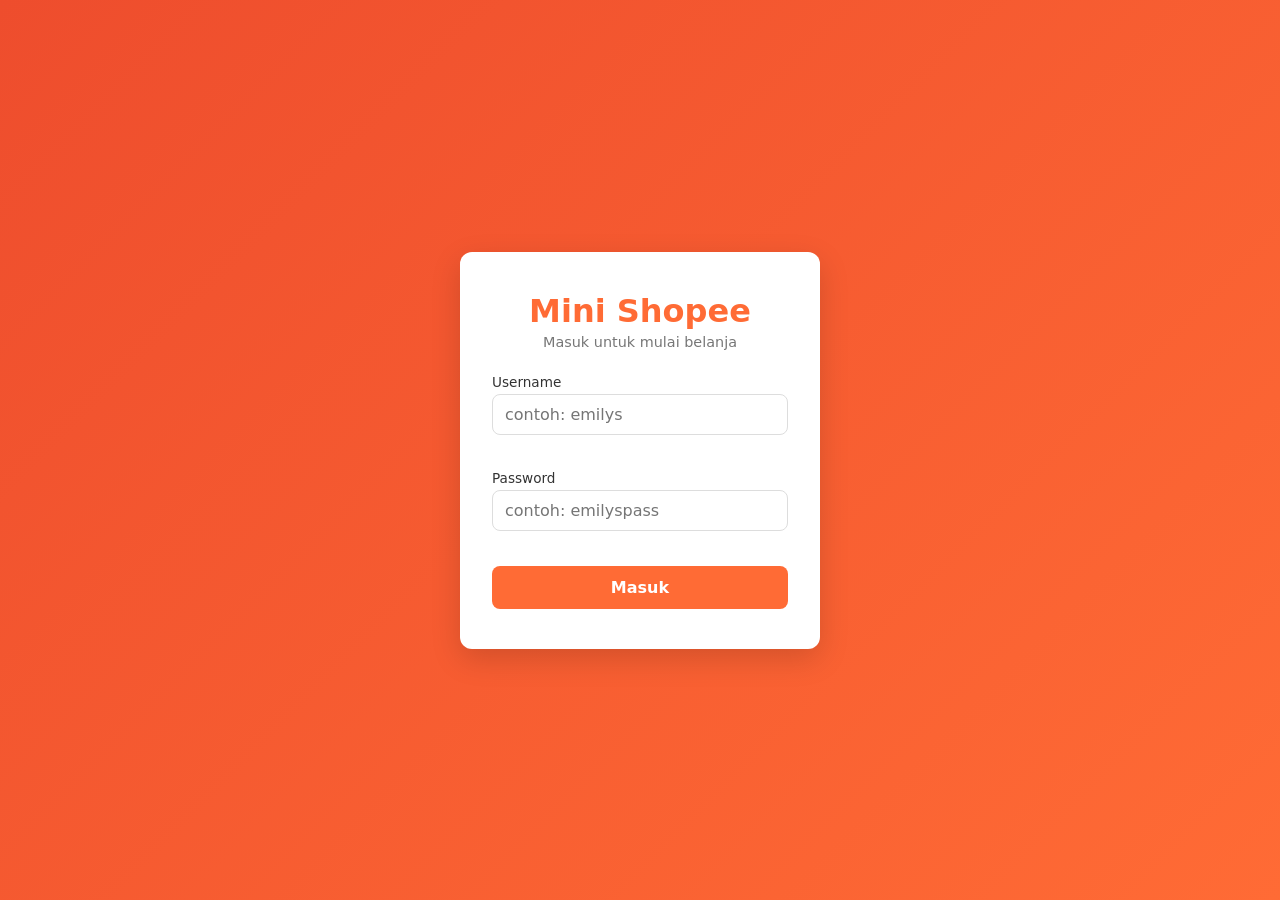
<file: index.html>
<!DOCTYPE html>
<html lang="id">
<head>
  <meta charset="UTF-8" />
  <meta name="viewport" content="width=device-width, initial-scale=1.0" />
  <title>ShopeeLite - Katalog Produk Praktikum</title>

  <!-- CSS Murni (Native, Flat ShopeeLite Theme, No Gradient) -->
  <link rel="stylesheet" href="css/global.css" />
  <link rel="stylesheet" href="css/catalog.css" />
  <link rel="stylesheet" href="css/modal.css" />

  <!-- JavaScript Eksternal Wajib Memakai Atribut defer -->
  <script src="js/auth.js" defer></script>
  <script src="js/cart.js" defer></script>
  <script src="js/modal.js" defer></script>
  <script src="js/catalog.js" defer></script>
</head>
<body>

  <!-- ========================================================================
       NAVBAR UTAMA SHOPEE (Search di Dalam Header, Vector SVG, Flat Solid Orange)
       ======================================================================== -->
  <header class="shopee-navbar">
    <div class="container">
      
      <!-- Baris utama navbar: Logo, Search Bar, Cart, User Avatar Dropdown -->
      <div class="navbar-main">
        
        <!-- 1. Logo Shopee (Vector SVG Bag + Text) -->
        <a href="index.html" class="shopee-logo" title="ShopeeLite">
          <svg class="shopee-bag-svg" viewBox="0 0 36 36" fill="none" xmlns="http://www.w3.org/2000/svg" aria-label="Shopee Logo">
            <rect x="4" y="10" width="28" height="24" rx="3" fill="#ffffff"/>
            <path d="M12 10V8C12 4.68629 14.6863 2 18 2C21.3137 2 24 4.68629 24 8V10" stroke="#ffffff" stroke-width="2.8" stroke-linecap="round"/>
            <path d="M22 19.5C22 18.1 20.8 17 19.4 17H16.6C15.2 17 14 18.1 14 19.5C14 20.9 15.2 22 16.6 22H19.4C20.8 22 22 23.1 22 24.5C22 25.9 20.8 27 19.4 27H16.6C15.2 27 14 25.9 14 24.5" stroke="#ee4d2d" stroke-width="2.2" stroke-linecap="round" stroke-linejoin="round"/>
          </svg>
          <span class="shopee-logo-text">Shopee</span>
          <span class="shopee-logo-tag">Lite</span>
        </a>

        <!-- 2. Search Bar di Dalam Header (Sesuai Referensi Gambar Shopee) -->
        <div class="header-search-wrapper">
          <div class="shopee-search-bar">
            <input
              type="text"
              id="searchInput"
              class="shopee-search-input"
              placeholder="Daftar & Dapatkan Promo Menarik di ShopeeLite..."
              autocomplete="off"
            />
            <button type="button" class="shopee-search-btn" id="btnSearch" title="Cari Produk">
              <svg class="icon-svg-search" viewBox="0 0 24 24" fill="none" stroke="currentColor" stroke-width="2.5" stroke-linecap="round" stroke-linejoin="round">
                <circle cx="11" cy="11" r="7"/>
                <line x1="21" y1="21" x2="16.65" y2="16.65"/>
              </svg>
            </button>
          </div>
        </div>

        <!-- 3. Aksi Kanan: Cart Icon & User Avatar Lingkaran dengan Dropdown -->
        <div class="nav-right-actions">
          
          <!-- Icon Keranjang Belanja dengan Badge Counter -->
          <a href="cart.html" class="nav-cart-icon-btn" id="navCartLink" title="Keranjang Belanja">
            <svg class="icon-svg-cart" viewBox="0 0 24 24" fill="none" stroke="currentColor" stroke-width="2" stroke-linecap="round" stroke-linejoin="round">
              <circle cx="9" cy="21" r="1.5" fill="currentColor"/>
              <circle cx="20" cy="21" r="1.5" fill="currentColor"/>
              <path d="M1 1h4l2.68 13.39a2 2 0 0 0 2 1.61h9.72a2 2 0 0 0 2-1.61L23 6H6"/>
            </svg>
            <span class="cart-count-badge" id="navbarCartBadge">0</span>
          </a>

          <!-- User Avatar Bulat di Kanan Sendiri dengan Dropdown -->
          <div class="user-profile-menu" id="userMenuWrapper">
            <button type="button" class="user-avatar-circle" id="userAvatarBtn" title="Menu Pengguna" aria-label="Menu Pengguna">
              <svg class="icon-svg-avatar" viewBox="0 0 24 24" fill="currentColor">
                <path d="M12 12c2.7 0 4.8-2.1 4.8-4.8S14.7 2.4 12 2.4 7.2 4.5 7.2 7.2 9.3 12 12 12zm0 2.4c-3.2 0-9.6 1.6-9.6 4.8v2.4h19.2v-2.4c0-3.2-6.4-4.8-9.6-4.8z"/>
              </svg>
            </button>

            <!-- Dropdown Menu Pengguna (Berisi Info User, Keranjang & Logout) -->
            <div class="user-dropdown-card" id="userDropdownCard">
              <div class="user-dropdown-header">
                <span class="dropdown-greeting-label">Selamat Datang,</span>
                <span class="dropdown-username" id="navbarUserName">Pengguna</span>
              </div>
              <div class="user-dropdown-divider"></div>
              
              <!-- Link ke Keranjang Belanja -->
              <a href="cart.html" class="dropdown-item-link">
                <svg class="icon-dropdown" viewBox="0 0 24 24" fill="none" stroke="currentColor" stroke-width="2" stroke-linecap="round" stroke-linejoin="round">
                  <circle cx="9" cy="21" r="1"/>
                  <circle cx="20" cy="21" r="1"/>
                  <path d="M1 1h4l2.68 13.39a2 2 0 0 0 2 1.61h9.72a2 2 0 0 0 2-1.61L23 6H6"/>
                </svg>
                <span>Keranjang Belanja</span>
              </a>

              <!-- Tombol Logout -->
              <button type="button" class="dropdown-item-btn" id="btnLogout">
                <svg class="icon-dropdown" viewBox="0 0 24 24" fill="none" stroke="currentColor" stroke-width="2" stroke-linecap="round" stroke-linejoin="round">
                  <path d="M9 21H5a2 2 0 0 1-2-2V5a2 2 0 0 1 2-2h4"/>
                  <polyline points="16 17 21 12 16 7"/>
                  <line x1="21" y1="12" x2="9" y2="12"/>
                </svg>
                <span>Keluar (Logout)</span>
              </button>
            </div>
          </div>

        </div>

      </div>
    </div>
  </header>

  <!-- ========================================================================
       BARIS KONTROL FILTER & SORTING (Functional Programming)
       ======================================================================== -->
  <section class="catalog-filter-bar">
    <div class="container">
      <div class="filter-bar-content">
        
        <!-- Filter Kategori -->
        <div class="filter-left">
          <span class="filter-title">Kategori:</span>
          <select id="categoryFilter" class="shopee-select" aria-label="Filter Kategori">
            <option value="all">Semua Kategori</option>
          </select>
        </div>

        <!-- Sorting Produk -->
        <div class="filter-right">
          <span class="filter-title">Urutkan:</span>
          <select id="sortFilter" class="shopee-select" aria-label="Urutan Produk">
            <option value="default">Terkait / Rekomendasi</option>
            <option value="price-asc">Harga: Termurah</option>
            <option value="price-desc">Harga: Termahal</option>
            <option value="rating-desc">Rating: Tertinggi</option>
            <option value="rating-asc">Rating: Terendah</option>
          </select>
        </div>

      </div>
    </div>
  </section>

  <!-- ========================================================================
       KONTEN KATALOG PRODUK UTAMA (Tanggung Jawab: Anggota 2)
       ======================================================================== -->
  <main class="container" style="flex: 1;">

    <!-- Indikator Loading State Visual -->
    <div id="catalogLoading" class="catalog-status-box">
      <div class="shopee-spinner"></div>
      <p>Mengambil data produk dari ShopeeLite API...</p>
    </div>

    <!-- Global Visual Error Handling jika Fetch API Gagal -->
    <div id="catalogError" class="catalog-error-box hidden">
      <h3>
        <svg viewBox="0 0 24 24" fill="none" stroke="currentColor" stroke-width="2" width="20" height="20">
          <circle cx="12" cy="12" r="10"/>
          <line x1="12" y1="8" x2="12" y2="12"/>
          <line x1="12" y1="16" x2="12.01" y2="16"/>
        </svg>
        Gagal Terhubung ke API Produk
      </h3>
      <p id="catalogErrorMessage">Terjadi kesalahan pada koneksi jaringan atau server.</p>
      <button type="button" class="btn btn-shopee-orange" onclick="location.reload()">
        Coba Muat Ulang
      </button>
    </div>

    <!-- Empty State jika Produk Tidak Ditemukan -->
    <div id="catalogEmpty" class="empty-results-box hidden">
      <div class="empty-results-icon-wrap">
        <svg class="icon-empty-svg" viewBox="0 0 24 24" fill="none" stroke="currentColor" stroke-width="2">
          <circle cx="11" cy="11" r="8"/>
          <line x1="21" y1="21" x2="16.65" y2="16.65"/>
          <line x1="8" y1="11" x2="14" y2="11"/>
        </svg>
      </div>
      <h4>Tidak ada produk yang cocok</h4>
      <p>Coba gunakan kata kunci pencarian lain atau pilih kategori yang berbeda.</p>
    </div>

    <!-- Grid Kartu Produk (Render Dinamis oleh catalog.js) -->
    <div id="productGrid" class="product-grid">
      <!-- Kartu-kartu produk dirender secara dinamis di sini -->
    </div>

    <!-- Tombol Load More / Pagination dengan Array Slicing -->
    <div id="loadMoreSection" class="load-more-section hidden">
      <div>
        <button type="button" id="btnLoadMore" class="btn-load-more">
          Muat Lebih Banyak
        </button>
        <p id="loadMoreInfo" class="load-more-info"></p>
      </div>
    </div>

  </main>

  <!-- ========================================================================
       MODAL DETAIL PRODUK (Placeholder untuk Anggota 3 - Event Delegation)
       ======================================================================== -->
  <div id="productDetailModal" class="modal-overlay" role="dialog" aria-modal="true">
    <div class="modal-card">
      <button type="button" class="modal-close-icon" id="modalCloseBtn" aria-label="Tutup">
        &times;
      </button>

      <div class="modal-grid">
        <div class="modal-img-area">
          <img id="modalImg" class="modal-product-img" src="" alt="Detail Produk" />
        </div>

        <div class="modal-info-area">
          <span id="modalCategory" class="modal-badge-cat">Kategori</span>
          <h2 id="modalTitle" class="modal-name">Nama Produk</h2>
          <span id="modalBrand" class="modal-brand-text">Brand</span>

          <div class="modal-price-box">
            <span class="currency-symbol">Rp</span>
            <span id="modalPrice" class="modal-price-val">0</span>
          </div>

          <div id="modalStock" class="modal-stock-text">Stok tersedia: -</div>
          <p id="modalDesc" class="modal-description">Deskripsi lengkap produk.</p>

          <button type="button" id="modalAddToCartBtn" class="btn btn-shopee-orange" style="width: 100%; padding: 10px;">
            Masukkan ke Keranjang
          </button>
        </div>
      </div>
    </div>
  </div>

  <!-- Footer ShopeeLite -->
  <footer class="shopee-footer">
    <div class="container">
      <p>&copy; 2026 ShopeeLite - Tugas Praktikum Pemrograman Web Modul 2 (Native Front-End)</p>
    </div>
  </footer>

</body>
</html>
</file>
<file: css/global.css>
/* ==========================================================================
   GLOBAL CSS - SHOPEE LITE THEME (FLAT & CLEAN, TANPA GRADIEN)
   Warna Utama: Oranye Shopee (#ee4d2d)
   ========================================================================== */

:root {
  /* Palet Warna ShopeeLite (Murni Flat Solid) */
  --shopee-orange: #ee4d2d;
  --shopee-orange-hover: #d73211;
  --shopee-orange-light: #feeeea;
  --shopee-bg: #f5f5f5;
  --shopee-card: #ffffff;
  --shopee-border: #e8e8e8;
  --shopee-text: #222222;
  --shopee-muted: #757575;
  --shopee-price: #ee4d2d;
  --shopee-rating: #ffb800;
  --shopee-green: #26aa99;
  --shopee-red: #ff424f;

  /* Font & Radius */
  --font-base: -apple-system, BlinkMacSystemFont, "Segoe UI", Roboto, Helvetica, Arial, sans-serif;
  --radius-sm: 2px;
  --radius-md: 4px;
}

* {
  margin: 0;
  padding: 0;
  box-sizing: border-box;
}

body {
  font-family: var(--font-base);
  background-color: var(--shopee-bg);
  color: var(--shopee-text);
  line-height: 1.4;
  min-height: 100vh;
  display: flex;
  flex-direction: column;
}

.container {
  width: 100%;
  max-width: 1200px;
  margin: 0 auto;
  padding: 0 16px;
}

.sr-only {
  position: absolute;
  width: 1px;
  height: 1px;
  padding: 0;
  margin: -1px;
  overflow: hidden;
  clip: rect(0, 0, 0, 0);
  border: 0;
}

/* ==========================================================================
   NAVBAR UTAMA ALA SHOPEE (Solid Oranye #ee4d2d, Search di Dalam Header)
   ========================================================================== */
.shopee-navbar {
  background-color: var(--shopee-orange);
  position: sticky;
  top: 0;
  z-index: 100;
  box-shadow: 0 2px 4px rgba(0, 0, 0, 0.08);
}

.navbar-top {
  display: flex;
  justify-content: flex-end;
  align-items: center;
  gap: 12px;
  padding: 6px 0;
  font-size: 0.78rem;
  color: #ffffff;
  opacity: 0.9;
}

.navbar-top span {
  color: #ffffff;
}

.navbar-main {
  display: flex;
  align-items: center;
  justify-content: space-between;
  gap: 24px;
  padding: 10px 0 14px 0;
}

/* 1. Logo Shopee (Vector SVG Bag + Text) */
.shopee-logo {
  display: flex;
  align-items: center;
  gap: 8px;
  color: #ffffff;
  text-decoration: none;
  font-size: 1.5rem;
  font-weight: 700;
  letter-spacing: -0.5px;
  white-space: nowrap;
}

.shopee-bag-svg {
  width: 38px;
  height: 38px;
  flex-shrink: 0;
}

.shopee-logo-text {
  font-size: 1.6rem;
  font-weight: 700;
  color: #ffffff;
}

.shopee-logo-tag {
  background-color: #ffffff;
  color: var(--shopee-orange);
  font-size: 0.72rem;
  font-weight: 800;
  padding: 2px 6px;
  border-radius: var(--radius-sm);
  text-transform: uppercase;
  margin-left: 2px;
}

/* 2. Header Search Wrapper di dalam Navbar */
.header-search-wrapper {
  flex: 1;
  max-width: 680px;
  display: flex;
  flex-direction: column;
  gap: 6px;
}

.shopee-search-bar {
  display: flex;
  width: 100%;
  background-color: #ffffff;
  border-radius: var(--radius-sm);
  overflow: hidden;
  box-shadow: 0 1px 2px rgba(0, 0, 0, 0.1);
  padding: 3px;
}

.shopee-search-input {
  flex: 1;
  border: none;
  padding: 8px 14px;
  font-size: 0.92rem;
  font-family: inherit;
  outline: none;
  color: var(--shopee-text);
  background-color: #ffffff;
}

.shopee-search-input::placeholder {
  color: #999999;
  font-size: 0.88rem;
}

.shopee-search-btn {
  background-color: var(--shopee-orange);
  color: #ffffff;
  border: none;
  width: 56px;
  border-radius: var(--radius-sm);
  cursor: pointer;
  display: flex;
  align-items: center;
  justify-content: center;
  transition: background-color 0.15s ease;
}

.shopee-search-btn:hover {
  background-color: var(--shopee-orange-hover);
}

.icon-svg-search {
  width: 18px;
  height: 18px;
}

/* Tag Kata Kunci Populer di Bawah Search Bar */
.search-keywords-row {
  display: flex;
  align-items: center;
  gap: 12px;
  overflow-x: auto;
  white-space: nowrap;
  scrollbar-width: none;
}

.search-keywords-row::-webkit-scrollbar {
  display: none;
}

.keyword-tag {
  color: #ffffff;
  font-size: 0.75rem;
  cursor: pointer;
  opacity: 0.9;
  transition: opacity 0.15s ease;
  text-transform: capitalize;
}

.keyword-tag:hover {
  opacity: 1;
  text-decoration: underline;
}

/* 3. Aksi Kanan: Cart Icon & User Avatar Lingkaran */
.nav-right-actions {
  display: flex;
  align-items: center;
  gap: 20px;
}

/* Icon Keranjang Belanja */
.nav-cart-icon-btn {
  position: relative;
  display: flex;
  align-items: center;
  justify-content: center;
  color: #ffffff;
  text-decoration: none;
  padding: 6px;
  border-radius: 50%;
  transition: transform 0.15s ease, background-color 0.15s ease;
}

.nav-cart-icon-btn:hover {
  transform: scale(1.06);
  background-color: rgba(255, 255, 255, 0.12);
}

.icon-svg-cart {
  width: 26px;
  height: 26px;
}

.cart-count-badge {
  position: absolute;
  top: -4px;
  right: -8px;
  background-color: #ffffff;
  color: var(--shopee-orange);
  font-size: 0.72rem;
  font-weight: 800;
  padding: 1px 6px;
  border-radius: 10px;
  min-width: 18px;
  text-align: center;
  box-shadow: 0 1px 3px rgba(0, 0, 0, 0.2);
}

/* User Avatar Bulat di Kanan Sendiri */
.user-profile-menu {
  position: relative;
}

.user-avatar-circle {
  width: 38px;
  height: 38px;
  border-radius: 50%;
  background-color: #ffffff;
  color: var(--shopee-orange);
  border: 2px solid rgba(255, 255, 255, 0.6);
  display: flex;
  align-items: center;
  justify-content: center;
  cursor: pointer;
  transition: transform 0.15s ease, box-shadow 0.15s ease;
}

.user-avatar-circle:hover {
  transform: scale(1.05);
  box-shadow: 0 2px 8px rgba(0, 0, 0, 0.15);
}

.icon-svg-avatar {
  width: 22px;
  height: 22px;
}

/* Dropdown Menu Pengguna */
.user-dropdown-card {
  position: absolute;
  top: calc(100% + 10px);
  right: 0;
  width: 220px;
  background-color: #ffffff;
  border: 1px solid var(--shopee-border);
  border-radius: var(--radius-sm);
  box-shadow: 0 4px 16px rgba(0, 0, 0, 0.12);
  padding: 8px 0;
  display: none;
  z-index: 200;
}

/* Muncul saat hover menu atau class active */
.user-profile-menu:hover .user-dropdown-card,
.user-profile-menu.active .user-dropdown-card {
  display: block;
}

.user-dropdown-header {
  padding: 10px 16px 8px 16px;
  display: flex;
  flex-direction: column;
}

.dropdown-greeting-label {
  font-size: 0.75rem;
  color: var(--shopee-muted);
}

.dropdown-username {
  font-size: 0.95rem;
  font-weight: 700;
  color: var(--shopee-orange);
  overflow: hidden;
  text-overflow: ellipsis;
  white-space: nowrap;
}

.user-dropdown-divider {
  height: 1px;
  background-color: var(--shopee-border);
  margin: 6px 0;
}

.dropdown-item-link,
.dropdown-item-btn {
  display: flex;
  align-items: center;
  gap: 10px;
  width: 100%;
  padding: 10px 16px;
  font-size: 0.88rem;
  color: var(--shopee-text);
  text-decoration: none;
  background: transparent;
  border: none;
  cursor: pointer;
  font-family: inherit;
  text-align: left;
  transition: background-color 0.15s ease, color 0.15s ease;
}

.dropdown-item-link:hover,
.dropdown-item-btn:hover {
  background-color: #fafafa;
  color: var(--shopee-orange);
}

.icon-dropdown {
  width: 18px;
  height: 18px;
  color: var(--shopee-muted);
  flex-shrink: 0;
}

.dropdown-item-link:hover .icon-dropdown,
.dropdown-item-btn:hover .icon-dropdown {
  color: var(--shopee-orange);
}

/* ==========================================================================
   TOMBOL & KOMPONEN GLOBAL
   ========================================================================== */
.btn {
  display: inline-flex;
  align-items: center;
  justify-content: center;
  gap: 6px;
  padding: 8px 16px;
  border-radius: var(--radius-sm);
  font-size: 0.9rem;
  font-weight: 500;
  cursor: pointer;
  text-decoration: none;
  border: 1px solid transparent;
  transition: background-color 0.15s ease, border-color 0.15s ease;
}

.btn-shopee-orange {
  background-color: var(--shopee-orange);
  color: #ffffff;
  border-color: var(--shopee-orange);
}

.btn-shopee-orange:hover {
  background-color: var(--shopee-orange-hover);
  border-color: var(--shopee-orange-hover);
}

.btn-shopee-outline {
  background-color: #ffffff;
  color: var(--shopee-orange);
  border-color: var(--shopee-orange);
}

.btn-shopee-outline:hover {
  background-color: var(--shopee-orange-light);
}

.btn-white {
  background-color: #ffffff;
  color: var(--shopee-text);
  border-color: var(--shopee-border);
}

.btn-white:hover {
  background-color: #f8f8f8;
}

/* Spinner Indikator Loading */
.shopee-spinner {
  width: 26px;
  height: 26px;
  border: 3px solid rgba(0, 0, 0, 0.1);
  border-top-color: var(--shopee-orange);
  border-radius: 50%;
  animation: spin 0.7s linear infinite;
  display: inline-block;
}

@keyframes spin {
  to {
    transform: rotate(360deg);
  }
}

.hidden {
  display: none !important;
}

/* Footer Sederhana */
.shopee-footer {
  margin-top: auto;
  background-color: #ffffff;
  border-top: 1px solid var(--shopee-border);
  padding: 24px 0;
  text-align: center;
  font-size: 0.8rem;
  color: var(--shopee-muted);
}


@media (max-width: 768px) {
  .navbar-main {
    flex-wrap: wrap;
    gap: 12px;
    padding: 10px 0;
  }

  .shopee-logo-text {
    font-size: 1.25rem;
  }

  .shopee-bag-svg {
    width: 30px;
    height: 30px;
  }

  .shopee-logo-tag {
    font-size: 0.62rem;
  }


  .header-search-wrapper {
    order: 3;
    flex-basis: 100%;
    max-width: 100%;
  }

  .search-keywords-row {
    display: none; 
  }

  .nav-right-actions {
    gap: 12px;
  }

  .icon-svg-cart {
    width: 22px;
    height: 22px;
  }

  .user-avatar-circle {
    width: 32px;
    height: 32px;
  }

  .icon-svg-avatar {
    width: 18px;
    height: 18px;
  }
}

@media (max-width: 480px) {
  .shopee-logo-text {
    font-size: 1.05rem;
  }


  .shopee-search-input {
    font-size: 0.85rem;
    padding: 7px 10px;
  }

  .user-dropdown-card {
    width: 190px;
  }
}
</file>
<file: css/catalog.css>
/* ==========================================================================
   CATALOG CSS - SHOPEE LITE STYLE (Halaman Katalog & Produk)
   Tanggung Jawab: Anggota 2
   Karakteristik: Flat design, Solid Orange (#ee4d2d), Tanpa Gradien, Tanpa Emote
   ========================================================================== */

/* ==========================================================================
   1. FILTER & SORTING BAR (DI BAWAH HEADER SHOPEE)
   ========================================================================== */
.catalog-filter-bar {
  background-color: #ffffff;
  border-bottom: 1px solid var(--shopee-border);
  padding: 12px 0;
  margin-bottom: 24px;
}

.filter-bar-content {
  display: flex;
  flex-wrap: wrap;
  align-items: center;
  justify-content: space-between;
  gap: 16px;
}

.filter-left,
.filter-right {
  display: flex;
  align-items: center;
  gap: 10px;
}

.filter-title {
  font-size: 0.88rem;
  font-weight: 600;
  color: var(--shopee-text);
}

.shopee-select {
  background-color: #ffffff;
  border: 1px solid var(--shopee-border);
  border-radius: var(--radius-sm);
  padding: 8px 14px;
  font-size: 0.88rem;
  color: var(--shopee-text);
  font-family: inherit;
  outline: none;
  cursor: pointer;
  transition: border-color 0.15s ease;
}

.shopee-select:focus {
  border-color: var(--shopee-orange);
}

/* ==========================================================================
   2. VISUAL FEEDBACK: LOADING & ERROR STATE (VECTOR ICONS)
   ========================================================================== */
.catalog-status-box {
  text-align: center;
  padding: 50px 20px;
  background-color: #ffffff;
  border: 1px solid var(--shopee-border);
  border-radius: var(--radius-sm);
  margin-bottom: 24px;
}

.catalog-status-box p {
  margin-top: 12px;
  color: var(--shopee-muted);
  font-size: 0.95rem;
}

.catalog-error-box {
  background-color: #ffffff;
  border: 1px solid var(--shopee-red);
  border-left: 4px solid var(--shopee-red);
  padding: 24px;
  border-radius: var(--radius-sm);
  text-align: center;
  margin-bottom: 24px;
}

.catalog-error-box h3 {
  color: var(--shopee-red);
  font-size: 1.1rem;
  margin-bottom: 8px;
  display: flex;
  align-items: center;
  justify-content: center;
  gap: 8px;
}

.catalog-error-box p {
  color: var(--shopee-muted);
  font-size: 0.9rem;
  margin-bottom: 16px;
}

.empty-results-box {
  text-align: center;
  padding: 60px 20px;
  background-color: #ffffff;
  border: 1px solid var(--shopee-border);
  border-radius: var(--radius-sm);
  margin-bottom: 24px;
}

.empty-results-icon-wrap {
  display: flex;
  justify-content: center;
  margin-bottom: 14px;
}

.icon-empty-svg {
  width: 48px;
  height: 48px;
  color: var(--shopee-muted);
}

.empty-results-box h4 {
  font-size: 1.05rem;
  color: var(--shopee-text);
  margin-bottom: 6px;
}

.empty-results-box p {
  font-size: 0.88rem;
  color: var(--shopee-muted);
}

/* ==========================================================================
   3. PRODUCT CARD GRID (CSS GRID ALA SHOPEE LITE)
   ========================================================================== */
.product-grid {
  display: grid;
  grid-template-columns: repeat(auto-fill, minmax(188px, 1fr));
  gap: 12px;
  margin-bottom: 30px;
}

/* Kartu Produk ShopeeLite: Solid White, Border Halus, No Gradient */
.product-card {
  background-color: var(--shopee-card);
  border: 1px solid var(--shopee-border);
  border-radius: var(--radius-sm);
  display: flex;
  flex-direction: column;
  position: relative;
  overflow: hidden;
  cursor: pointer;
  transition: transform 0.15s ease, box-shadow 0.15s ease, border-color 0.15s ease;
}

.product-card:hover {
  transform: translateY(-2px);
  border-color: var(--shopee-orange);
  box-shadow: 0 2px 8px rgba(0, 0, 0, 0.1);
}

/* Thumbnail Produk */
.card-thumb-wrap {
  position: relative;
  width: 100%;
  padding-top: 100%; /* Rasio 1:1 persegi khas Shopee */
  background-color: #fafafa;
  border-bottom: 1px solid #f0f0f0;
}

.card-thumb {
  position: absolute;
  top: 0;
  left: 0;
  width: 100%;
  height: 100%;
  object-fit: contain;
  padding: 10px;
}

/* Badge Diskon Shopee (Solid Oranye Terang) */
.shopee-discount-tag {
  position: absolute;
  top: 6px;
  right: 6px;
  background-color: var(--shopee-orange-light);
  color: var(--shopee-orange);
  font-size: 0.72rem;
  font-weight: 700;
  padding: 2px 6px;
  border-radius: 2px;
  border: 1px solid rgba(238, 77, 45, 0.3);
}

/* Informasi Konten Kartu */
.card-content {
  padding: 10px 10px 12px 10px;
  display: flex;
  flex-direction: column;
  flex: 1;
}

.card-category {
  font-size: 0.72rem;
  color: var(--shopee-muted);
  text-transform: capitalize;
  margin-bottom: 4px;
}

.card-title {
  font-size: 0.88rem;
  font-weight: 500;
  color: var(--shopee-text);
  line-height: 1.35;
  margin-bottom: 8px;
  display: -webkit-box;
  -webkit-line-clamp: 2;
  -webkit-box-orient: vertical;
  overflow: hidden;
  height: 2.4em;
}

/* Baris Harga Shopee */
.card-price-row {
  display: flex;
  align-items: baseline;
  gap: 4px;
  margin-bottom: 8px;
}

.currency-symbol {
  font-size: 0.78rem;
  font-weight: 700;
  color: var(--shopee-price);
}

.price-number {
  font-size: 1.15rem;
  font-weight: 700;
  color: var(--shopee-price);
}

/* Rating & Brand (Vector Star SVG) */
.card-meta {
  display: flex;
  align-items: center;
  justify-content: space-between;
  font-size: 0.76rem;
  color: var(--shopee-muted);
  margin-bottom: 12px;
}

.card-rating {
  color: var(--shopee-rating);
  font-weight: 600;
  display: flex;
  align-items: center;
  gap: 3px;
}

.icon-star-svg {
  width: 13px;
  height: 13px;
  flex-shrink: 0;
}

.card-brand {
  overflow: hidden;
  text-overflow: ellipsis;
  white-space: nowrap;
  max-width: 90px;
}

/* Tombol Aksi Keranjang */
.card-footer {
  margin-top: auto;
}

.btn-add-cart {
  width: 100%;
  padding: 6px 10px;
  font-size: 0.82rem;
  font-weight: 600;
  display: flex;
  align-items: center;
  justify-content: center;
  gap: 6px;
}

.btn-add-cart svg {
  width: 14px;
  height: 14px;
}

/* ==========================================================================
   4. TOMBOL LOAD MORE / PAGINATION (ARRAY SLICING)
   ========================================================================== */
.load-more-section {
  display: flex;
  justify-content: center;
  align-items: center;
  padding: 10px 0 40px 0;
}

.btn-load-more {
  background-color: #ffffff;
  color: var(--shopee-orange);
  border: 1px solid var(--shopee-orange);
  padding: 10px 36px;
  font-size: 0.92rem;
  font-weight: 600;
  border-radius: var(--radius-sm);
  cursor: pointer;
  transition: all 0.15s ease;
}

.btn-load-more:hover {
  background-color: var(--shopee-orange);
  color: #ffffff;
}

.load-more-info {
  text-align: center;
  font-size: 0.82rem;
  color: var(--shopee-muted);
  margin-top: 8px;
}
</file>
<file: css/modal.css>
/* ==========================================================================
   MODAL CSS - DETAIL PRODUK (Tanggung Jawab: Anggota 3)
   ========================================================================== */

.modal-overlay {
  display: none;
  position: fixed;
  top: 0;
  left: 0;
  width: 100%;
  height: 100%;
  background-color: rgba(0, 0, 0, 0.5);
  z-index: 300;
  align-items: center;
  justify-content: center;
  padding: 16px;
}

.modal-overlay.active {
  display: flex;
}

.modal-card {
  background-color: var(--shopee-card);
  border-radius: var(--radius-sm);
  max-width: 640px;
  width: 100%;
  max-height: 90vh;
  overflow-y: auto;
  position: relative;
  padding: 24px;
}

.modal-close-icon {
  position: absolute;
  top: 12px;
  right: 12px;
  width: 30px;
  height: 30px;
  border: none;
  background-color: #f5f5f5;
  border-radius: 50%;
  font-size: 1.2rem;
  line-height: 1;
  cursor: pointer;
  color: var(--shopee-muted);
  display: flex;
  align-items: center;
  justify-content: center;
  transition: background-color 0.15s ease, color 0.15s ease;
}

.modal-close-icon:hover {
  background-color: var(--shopee-orange-light);
  color: var(--shopee-orange);
}

.modal-grid {
  display: flex;
  gap: 24px;
  flex-wrap: wrap;
}

.modal-img-area {
  flex: 1;
  min-width: 220px;
}

.modal-product-img {
  width: 100%;
  aspect-ratio: 1 / 1;
  object-fit: contain;
  background-color: #fafafa;
  border: 1px solid var(--shopee-border);
  border-radius: var(--radius-sm);
}

.modal-info-area {
  flex: 1.2;
  min-width: 220px;
  display: flex;
  flex-direction: column;
}

.modal-badge-cat {
  display: inline-block;
  background-color: var(--shopee-orange-light);
  color: var(--shopee-orange);
  font-size: 0.72rem;
  font-weight: 700;
  padding: 3px 8px;
  border-radius: var(--radius-sm);
  text-transform: capitalize;
  margin-bottom: 8px;
  width: fit-content;
}

.modal-name {
  font-size: 1.15rem;
  font-weight: 700;
  color: var(--shopee-text);
  margin-bottom: 4px;
  line-height: 1.35;
}

.modal-brand-text {
  font-size: 0.85rem;
  color: var(--shopee-muted);
  margin-bottom: 8px;
}

.modal-rating-text {
  display: flex;
  align-items: center;
  gap: 5px;
  font-size: 0.85rem;
  color: var(--shopee-rating);
  font-weight: 600;
  margin-bottom: 14px;
}

.modal-rating-text .icon-star-svg {
  width: 14px;
  height: 14px;
}

.modal-price-box {
  display: flex;
  align-items: baseline;
  gap: 6px;
  margin-bottom: 10px;
}

.modal-price-box .currency-symbol {
  font-size: 0.95rem;
  font-weight: 700;
  color: var(--shopee-price);
}

.modal-price-val {
  font-size: 1.4rem;
  font-weight: 700;
  color: var(--shopee-price);
}

.modal-stock-text {
  font-size: 0.85rem;
  color: var(--shopee-green);
  margin-bottom: 12px;
  font-weight: 600;
}

.modal-description {
  font-size: 0.88rem;
  color: var(--shopee-text);
  line-height: 1.5;
  margin-bottom: 20px;
  flex: 1;
}
</file>
<file: css/cart.css>
/* ==========================================================================
   CART CSS - SHOPEE LITE STYLE (Halaman Keranjang Belanja)
   Tanggung Jawab: Anggota 3
   ========================================================================== */

.cart-page-main {
  padding-top: 24px;
  padding-bottom: 40px;
  flex: 1;
}

.cart-page-title {
  font-size: 1.4rem;
  font-weight: 700;
  color: var(--shopee-text);
  margin-bottom: 20px;
}

/* Empty state */
.cart-empty-box {
  text-align: center;
  padding: 60px 20px;
  background-color: var(--shopee-card);
  border: 1px solid var(--shopee-border);
  border-radius: var(--radius-sm);
  color: var(--shopee-muted);
}

.cart-empty-icon {
  width: 64px;
  height: 64px;
  color: var(--shopee-border);
  margin-bottom: 16px;
}

.cart-empty-title {
  font-size: 1.05rem;
  font-weight: 600;
  color: var(--shopee-text);
  margin-bottom: 6px;
}

.cart-empty-text {
  font-size: 0.88rem;
  color: var(--shopee-muted);
}

/* Layout dua kolom: daftar item + ringkasan */
.cart-layout {
  display: flex;
  align-items: flex-start;
  gap: 20px;
  flex-wrap: wrap;
}

.cart-items-list {
  flex: 2;
  min-width: 300px;
  display: flex;
  flex-direction: column;
  gap: 12px;
}

/* Satu baris item di keranjang */
.cart-item-row {
  display: flex;
  align-items: center;
  gap: 14px;
  background-color: var(--shopee-card);
  border: 1px solid var(--shopee-border);
  border-radius: var(--radius-sm);
  padding: 14px;
}

.cart-item-thumb {
  width: 72px;
  height: 72px;
  object-fit: contain;
  background-color: #fafafa;
  border: 1px solid var(--shopee-border);
  border-radius: var(--radius-sm);
  flex-shrink: 0;
  cursor: pointer;
}

.cart-item-info {
  flex: 1;
  min-width: 0;
}

.cart-item-name {
  font-size: 0.92rem;
  font-weight: 500;
  color: var(--shopee-text);
  margin-bottom: 4px;
  cursor: pointer;
  overflow: hidden;
  text-overflow: ellipsis;
  white-space: nowrap;
}

.cart-item-name:hover {
  color: var(--shopee-orange);
}

.cart-item-rating {
  display: flex;
  align-items: center;
  gap: 4px;
  font-size: 0.8rem;
  color: var(--shopee-rating);
  font-weight: 600;
  margin-bottom: 4px;
}

.cart-item-rating .icon-star-svg {
  width: 13px;
  height: 13px;
}

.cart-item-price {
  font-size: 0.95rem;
  font-weight: 700;
  color: var(--shopee-price);
}

/* Kontrol jumlah barang */
.cart-qty-control {
  display: flex;
  align-items: center;
  gap: 10px;
  flex-shrink: 0;
}

.cart-qty-btn {
  width: 28px;
  height: 28px;
  border: 1px solid var(--shopee-border);
  background-color: #ffffff;
  border-radius: var(--radius-sm);
  cursor: pointer;
  font-size: 1rem;
  color: var(--shopee-text);
  display: flex;
  align-items: center;
  justify-content: center;
  transition: border-color 0.15s ease, color 0.15s ease;
}

.cart-qty-btn:hover {
  border-color: var(--shopee-orange);
  color: var(--shopee-orange);
}

.cart-qty-value {
  min-width: 20px;
  text-align: center;
  font-size: 0.92rem;
  font-weight: 600;
}

.cart-item-subtotal {
  min-width: 110px;
  text-align: right;
  font-weight: 700;
  color: var(--shopee-text);
  flex-shrink: 0;
}

.cart-remove-btn {
  background: none;
  border: none;
  color: var(--shopee-muted);
  cursor: pointer;
  font-size: 0.82rem;
  text-decoration: underline;
  flex-shrink: 0;
  transition: color 0.15s ease;
}

.cart-remove-btn:hover {
  color: var(--shopee-red);
}

/* Ringkasan belanja */
.cart-summary-box {
  flex: 1;
  min-width: 260px;
  background-color: var(--shopee-card);
  border: 1px solid var(--shopee-border);
  border-radius: var(--radius-sm);
  padding: 20px;
  position: sticky;
  top: 90px;
}

.cart-summary-title {
  font-size: 1.05rem;
  font-weight: 700;
  margin-bottom: 16px;
  color: var(--shopee-text);
}

.cart-summary-row {
  display: flex;
  justify-content: space-between;
  font-size: 0.88rem;
  color: var(--shopee-muted);
  margin-bottom: 10px;
}

.cart-summary-divider {
  height: 1px;
  background-color: var(--shopee-border);
  margin: 12px 0;
}

.cart-summary-total {
  font-size: 1rem;
  font-weight: 700;
  color: var(--shopee-text);
}

.cart-summary-total span:last-child {
  color: var(--shopee-price);
}

.cart-checkout-btn {
  width: 100%;
  margin-top: 16px;
  padding: 12px;
  font-size: 0.95rem;
}

@media (max-width: 700px) {
  .cart-summary-box {
    position: static;
  }

  .cart-item-row {
    flex-wrap: wrap;
  }

  .cart-item-subtotal {
    text-align: left;
  }
}
</file>
<file: css/login.css>
* {
  box-sizing: border-box;
  font-family: system-ui, sans-serif;
}
 
body {
  margin: 0;
  min-height: 100vh;
  display: flex;
  align-items: center;
  justify-content: center;
  background: linear-gradient(135deg, #ee4d2d, #ff6b35);
}
 
.login-card {
  background: #fff;
  padding: 2.5rem 2rem;
  border-radius: 12px;
  box-shadow: 0 10px 30px rgba(0, 0, 0, 0.15);
  width: 100%;
  max-width: 360px;
  text-align: center;
}
 
h1 {
  margin: 0 0 4px;
  color: #ff6b35;
}
 
.subtitle {
  margin: 0 0 1.5rem;
  color: #777;
  font-size: 0.9rem;
}
 
form {
  display: flex;
  flex-direction: column;
  text-align: left;
}
 
label {
  font-size: 0.85rem;
  margin-bottom: 4px;
  color: #333;
}
 
input {
  padding: 10px 12px;
  margin-bottom: 1rem;
  border: 1px solid #ddd;
  border-radius: 8px;
  font-size: 1rem;
}
 
input:focus {
  outline: none;
  border-color: #ff6b35;
}
 
button {
  padding: 12px;
  border: none;
  border-radius: 8px;
  background: #ff6b35;
  color: #fff;
  font-size: 1rem;
  font-weight: bold;
  cursor: pointer;
  transition: background 0.2s;
}
 
button:hover {
  background: #e55a29;
}
 
button:disabled {
  background: #f7b48a;
  cursor: not-allowed;
}
 
.error {
  margin-top: 12px;
  color: #d93025;
  font-size: 0.85rem;
  text-align: center;
}
 
.hidden {
  display: none;
}
</file>
